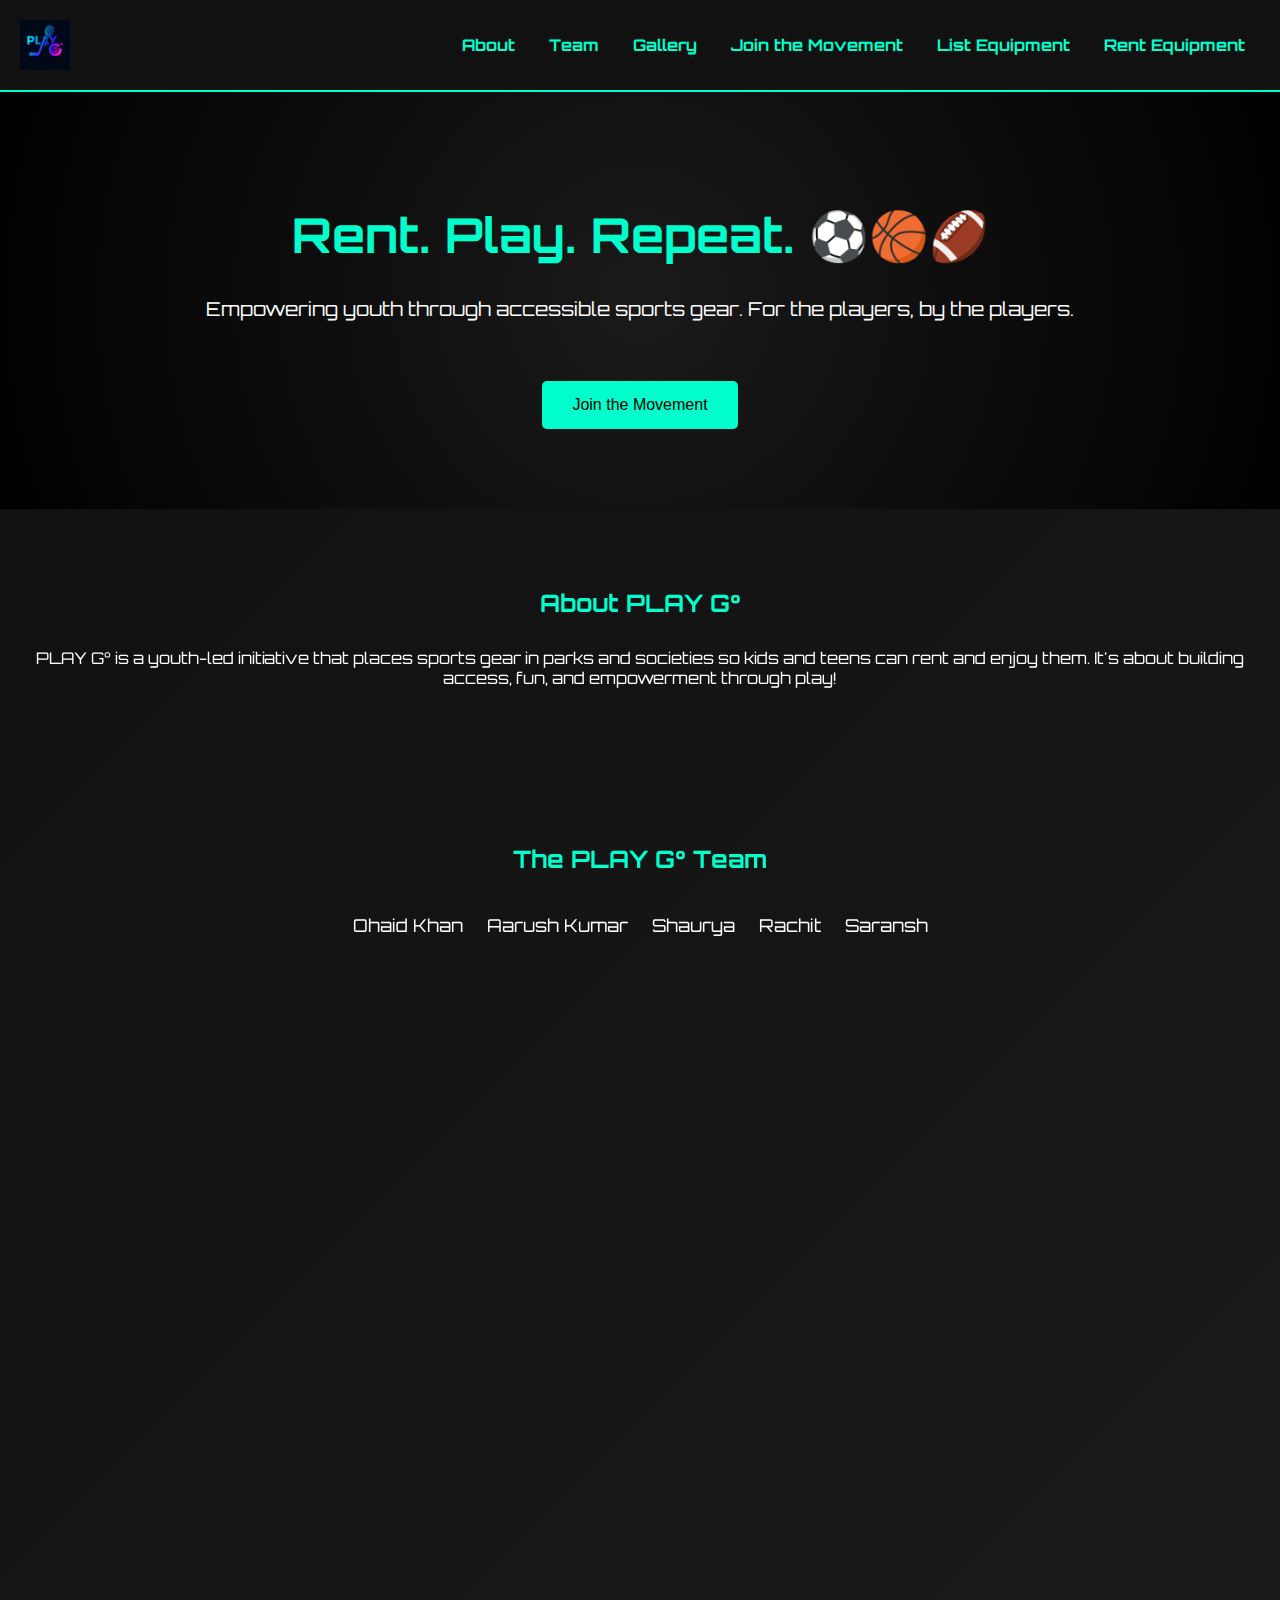
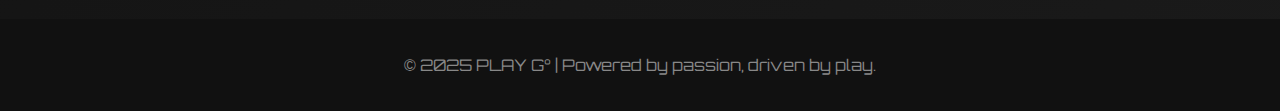
<file: index.html>
<!DOCTYPE html>
<html lang="en">
<head>
  <meta charset="UTF-8" />
  <meta name="viewport" content="width=device-width, initial-scale=1.0"/>
  <title>PLAY G° - Home</title>

  <!-- Google Fonts -->
  <link rel="preconnect" href="https://fonts.googleapis.com"/>
  <link rel="preconnect" href="https://fonts.gstatic.com" crossorigin/>
  <link href="https://fonts.googleapis.com/css2?family=Orbitron:wght@400;700&display=swap" rel="stylesheet"/>

  <!-- AOS Library -->
  <link href="https://unpkg.com/aos@2.3.1/dist/aos.css" rel="stylesheet"/>

  <style>
    body {
      margin: 0;
      font-family: 'Orbitron', sans-serif;
      background: linear-gradient(135deg, #0f0f0f, #1a1a1a);
      color: #fff;
      scroll-behavior: smooth;
    }

    header {
      display: flex;
      justify-content: space-between;
      align-items: center;
      padding: 20px;
      background-color: #111;
      border-bottom: 2px solid #00ffcc;
    }

    header img {
      height: 50px;
    }

    nav a {
      color: #00ffcc;
      margin: 0 15px;
      text-decoration: none;
      font-weight: bold;
      transition: color 0.3s ease;
    }

    nav a:hover {
      color: #fff;
    }

    .hero {
      text-align: center;
      padding: 80px 20px;
      background: radial-gradient(circle, #1a1a1a, #000);
    }

    .hero h1 {
      font-size: 3rem;
      color: #00ffcc;
      animation: fadeInDown 1.5s ease-out;
    }

    .hero p {
      font-size: 1.2rem;
      margin-top: 20px;
      animation: fadeInUp 1.5s ease-out;
    }

    .hero button {
      margin-top: 40px;
      padding: 15px 30px;
      font-size: 1rem;
      background-color: #00ffcc;
      color: #000;
      border: none;
      cursor: pointer;
      border-radius: 5px;
      transition: background 0.3s, transform 0.3s;
    }

    .hero button:hover {
      background-color: #00ddaa;
      transform: scale(1.1);
    }

    .team, .about, .gallery {
      padding: 60px 20px;
      text-align: center;
    }

    .team h2, .about h2, .gallery h2 {
      color: #00ffcc;
      margin-bottom: 30px;
    }

    .team-members a {
      display: inline-block;
      margin: 10px;
      color: #fff;
      text-decoration: none;
      font-size: 1.1rem;
      transition: transform 0.3s;
    }

    .team-members a:hover {
      color: #00ffcc;
      transform: scale(1.1) rotate(-2deg);
    }

    .gallery img {
      width: 300px;
      margin: 10px;
      border-radius: 10px;
      box-shadow: 0 0 20px rgba(0,255,204,0.2);
      transition: transform 0.4s;
    }

    .gallery img:hover {
      transform: scale(1.05);
    }

    footer {
      background-color: #111;
      color: #888;
      padding: 20px;
      text-align: center;
    }

    /* Keyframe animations */
    @keyframes fadeInDown {
      0% { opacity: 0; transform: translateY(-30px); }
      100% { opacity: 1; transform: translateY(0); }
    }

    @keyframes fadeInUp {
      0% { opacity: 0; transform: translateY(30px); }
      100% { opacity: 1; transform: translateY(0); }
    }
  </style>
</head>
<body>

  <header>
    <img src="My ChatGPT image.png" alt="PLAY G° Logo">
    <nav>
      <a href="#about">About</a>
      <a href="#team">Team</a>
      <a href="#gallery">Gallery</a>
      <a href="https://www.instagram.com/playgofficial/" target="_blank">Join the Movement</a>
      <a href="list.html">List Equipment</a>
      <a href="rent.html">Rent Equipment</a>
    </nav>
  </header>

  <div class="hero">
    <h1>Rent. Play. Repeat. ⚽🏀🏈</h1>
    <p>Empowering youth through accessible sports gear. For the players, by the players.</p>
    <button onclick="window.location.href='https://www.instagram.com/playgofficial/'">Join the Movement</button>
  </div>

  <section class="about" id="about" data-aos="fade-up">
    <h2>About PLAY G°</h2>
    <p>PLAY G° is a youth-led initiative that places sports gear in parks and societies so kids and teens can rent and enjoy them. It's about building access, fun, and empowerment through play!</p>
  </section>

  <section class="team" id="team" data-aos="zoom-in-up">
    <h2>The PLAY G° Team</h2>
    <div class="team-members">
      <a href="https://www.instagram.com/ohaid3333/" target="_blank">Ohaid Khan</a>
      <a href="https://www.instagram.com/aarush._008/" target="_blank">Aarush Kumar</a>
      <a href="https://www.instagram.com/xx._.shaurya_98631/" target="_blank">Shaurya</a>
      <a href="https://www.instagram.com/my.self._rachit/" target="_blank">Rachit</a>
      <a href="https://www.instagram.com/saranshkoli__/" target="_blank">Saransh</a>
    </div>
  </section>

  <section class="gallery" id="gallery">
    <h2 data-aos="fade-left">Our Journey in Frames</h2>
    <img src="1.png" alt="Promo 1" data-aos="flip-left" data-aos-duration="1000">
    <img src="2.png" alt="Promo 2" data-aos="flip-right" data-aos-duration="1000">
  </section>

  <footer>
    <p>&copy; 2025 PLAY G° | Powered by passion, driven by play.</p>
  </footer>

  <!-- AOS JS -->
  <script src="https://unpkg.com/aos@2.3.1/dist/aos.js"></script>
  <script>
    AOS.init();
  </script>
</body>
</html>
</file>
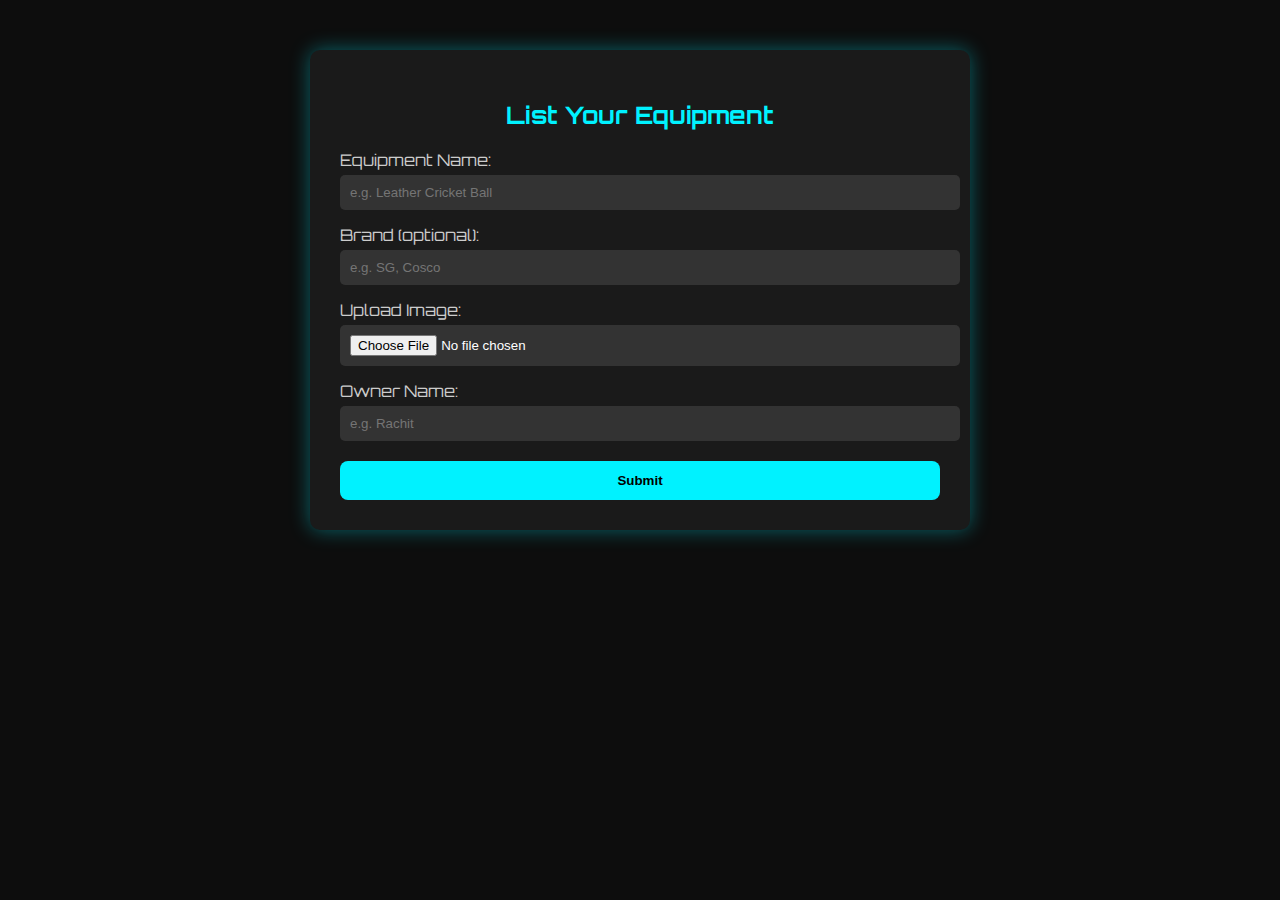
<file: list.html>
<!DOCTYPE html>
<html lang="en">
<head>
  <meta charset="UTF-8">
  <title>List Your Equipment | PLAY G°</title>
  <link href="https://fonts.googleapis.com/css2?family=Orbitron&display=swap" rel="stylesheet">
  <style>
    body {
      background: #0d0d0d;
      color: #fff;
      font-family: 'Orbitron', sans-serif;
      margin: 0;
      padding: 0;
    }

    .container {
      max-width: 600px;
      margin: 50px auto;
      padding: 30px;
      background: #1a1a1a;
      border-radius: 10px;
      box-shadow: 0 0 20px #00f2ff60;
    }

    h2 {
      text-align: center;
      color: #00f2ff;
    }

    label {
      display: block;
      margin-top: 15px;
      color: #ccc;
    }

    input, textarea {
      width: 100%;
      padding: 10px;
      margin-top: 5px;
      border: none;
      border-radius: 5px;
      background-color: #333;
      color: #fff;
    }

    button {
      margin-top: 20px;
      width: 100%;
      padding: 12px;
      border: none;
      background: #00f2ff;
      color: #000;
      font-weight: bold;
      border-radius: 8px;
      cursor: pointer;
      transition: 0.3s;
    }

    button:hover {
      background: #0ff;
    }
  </style>
</head>
<body>
  <div class="container">
    <h2>List Your Equipment</h2>
    <form>
      <label>Equipment Name:</label>
      <input type="text" placeholder="e.g. Leather Cricket Ball">

      <label>Brand (optional):</label>
      <input type="text" placeholder="e.g. SG, Cosco">

      <label>Upload Image:</label>
      <input type="file" accept="image/*">

      <label>Owner Name:</label>
      <input type="text" placeholder="e.g. Rachit">

      <button type="submit">Submit</button>
    </form>
  </div>
</body>
</html>
</file>
